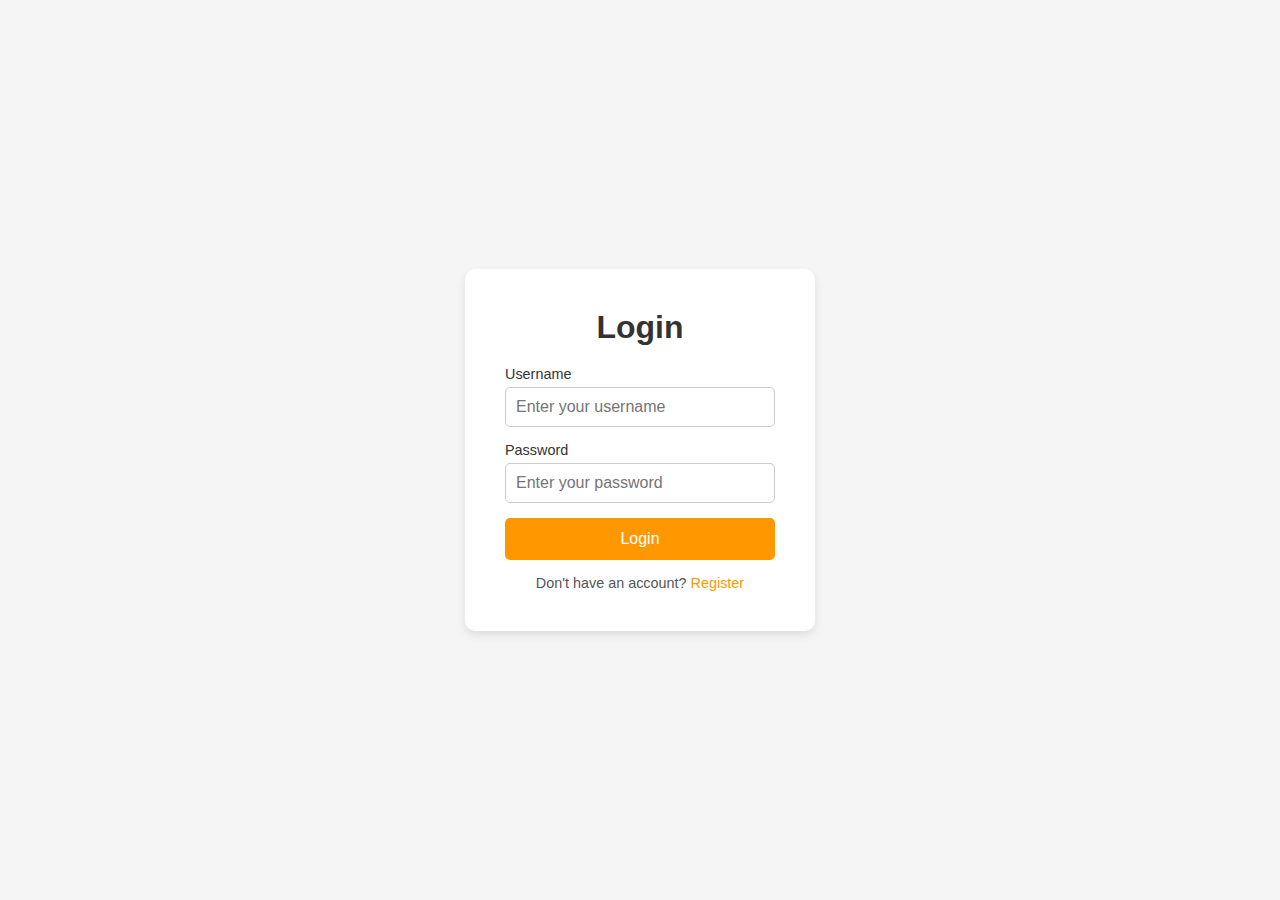
<file: login.html>
<!DOCTYPE html>
<html lang="en">

<head>
    <meta charset="UTF-8">
    <meta name="viewport" content="width=device-width, initial-scale=1.0">
    <title>Login | ShopEasy</title>
    <link rel="stylesheet" href="login.css">
</head>

<body>

    <div class="login-container">
        <h1>Login</h1>
        <form id="loginForm">
            <div class="input-group">
                <label for="username">Username</label>
                <input type="text" id="username" placeholder="Enter your username" required>
            </div>

            <div class="input-group">
                <label for="password">Password</label>
                <input type="password" id="password" placeholder="Enter your password" required>
            </div>

            <button type="submit">Login</button>

            <p class="signup-link">Don't have an account? <a href="register.html">Register</a></p>
        </form>
    </div>

    <script src="login.js"></script>
</body>

</html>
</file>
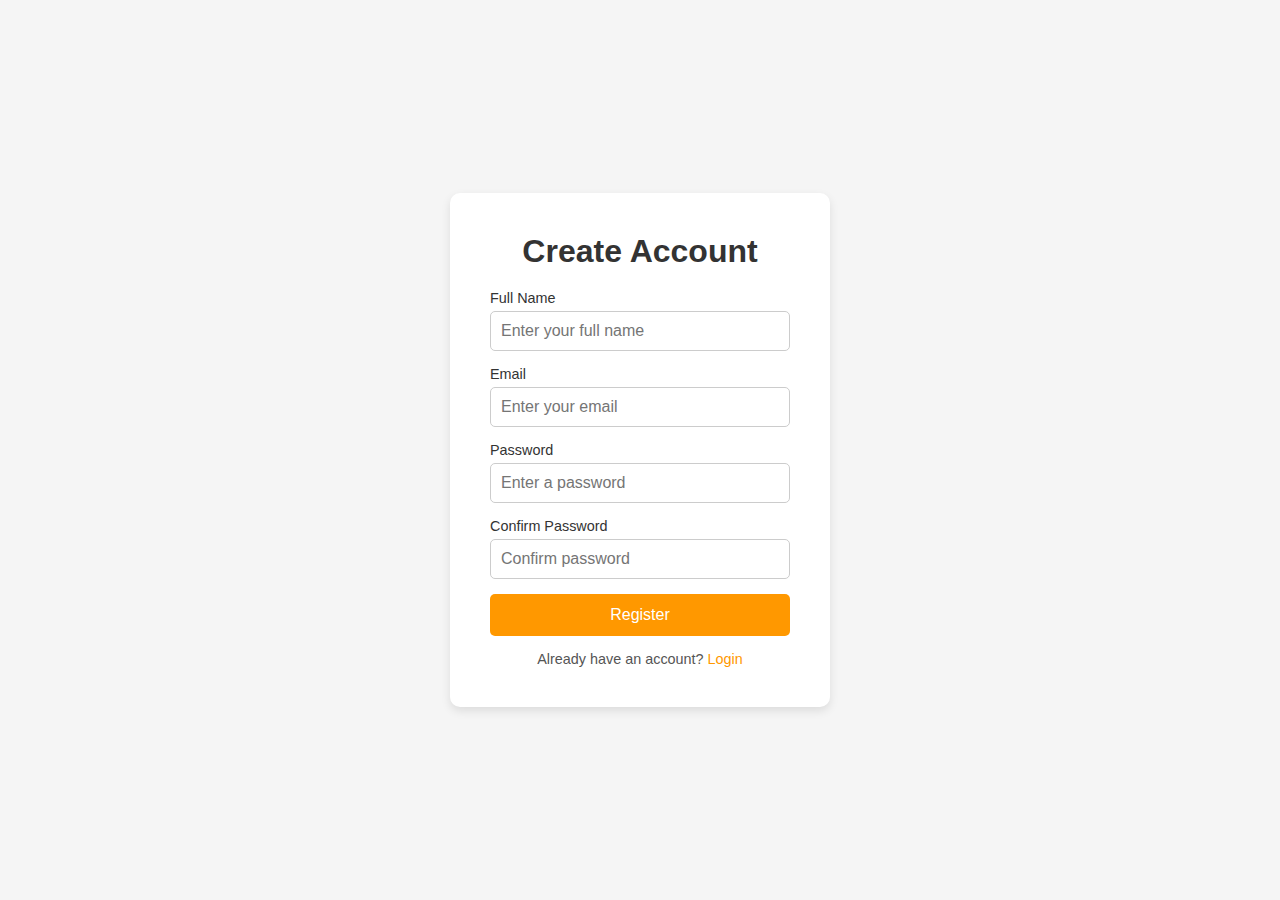
<file: register.html>
<!DOCTYPE html>
<html lang="en">

<head>
    <meta charset="UTF-8">
    <meta name="viewport" content="width=device-width, initial-scale=1.0">
    <title>Register | ShopEasy</title>
    <link rel="stylesheet" href="register.css">
</head>

<body>

    <div class="register-container">
        <h1>Create Account</h1>
        <form id="registerForm">
            <div class="input-group">
                <label for="fullname">Full Name</label>
                <input type="text" id="fullname" placeholder="Enter your full name" required>
            </div>

            <div class="input-group">
                <label for="email">Email</label>
                <input type="email" id="email" placeholder="Enter your email" required>
            </div>

            <!-- <div class="input-group">
                <label for="username">Username</label>
                <input type="text" id="username" placeholder="Choose a username" required>
            </div> -->

            <div class="input-group">
                <label for="password">Password</label>
                <input type="password" id="password" placeholder="Enter a password" required>
            </div>

            <div class="input-group">
                <label for="confirmPassword">Confirm Password</label>
                <input type="password" id="confirmPassword" placeholder="Confirm password" required>
            </div>

            <button type="submit">Register</button>

            <p class="login-link">Already have an account? <a href="login.html">Login</a></p>
        </form>
    </div>

    <script src="register.js"></script>
</body>

</html>
</file>
<file: login.css>
* {
    margin: 0;
    padding: 0;
    box-sizing: border-box;
}

body {
    font-family: Arial, sans-serif;
    background: #f5f5f5;
    display: flex;
    justify-content: center;
    align-items: center;
    height: 100vh;
}

.login-container {
    background: #fff;
    padding: 40px;
    border-radius: 10px;
    box-shadow: 0 4px 10px rgba(0, 0, 0, 0.1);
    width: 350px;
    text-align: center;
}

.login-container h1 {
    margin-bottom: 20px;
    color: #333;
}

.input-group {
    text-align: left;
    margin-bottom: 15px;
}

.input-group label {
    display: block;
    font-size: 0.9em;
    margin-bottom: 5px;
    color: #333;
}

.input-group input {
    width: 100%;
    padding: 10px;
    font-size: 1em;
    border: 1px solid #ccc;
    border-radius: 5px;
}

button {
    width: 100%;
    padding: 12px;
    font-size: 1em;
    border: none;
    border-radius: 5px;
    background: #ff9800;
    color: #fff;
    cursor: pointer;
    transition: background 0.3s;
}

button:hover {
    background: #e68900;
}

.signup-link {
    margin-top: 15px;
    font-size: 0.9em;
    color: #555;
}

.signup-link a {
    color: #ff9800;
    text-decoration: none;
}

.signup-link a:hover {
    text-decoration: underline;
}
</file>
<file: register.css>
* {
    margin: 0;
    padding: 0;
    box-sizing: border-box;
}

body {
    font-family: Arial, sans-serif;
    background: #f5f5f5;
    display: flex;
    justify-content: center;
    align-items: center;
    height: 100vh;
}

.register-container {
    background: #fff;
    padding: 40px;
    border-radius: 10px;
    box-shadow: 0 4px 10px rgba(0, 0, 0, 0.1);
    width: 380px;
    text-align: center;
}

.register-container h1 {
    margin-bottom: 20px;
    color: #333;
}

.input-group {
    text-align: left;
    margin-bottom: 15px;
}

.input-group label {
    display: block;
    font-size: 0.9em;
    margin-bottom: 5px;
    color: #333;
}

.input-group input {
    width: 100%;
    padding: 10px;
    font-size: 1em;
    border: 1px solid #ccc;
    border-radius: 5px;
}

button {
    width: 100%;
    padding: 12px;
    font-size: 1em;
    border: none;
    border-radius: 5px;
    background: #ff9800;
    color: #fff;
    cursor: pointer;
    transition: background 0.3s;
}

button:hover {
    background: #e68900;
}

.login-link {
    margin-top: 15px;
    font-size: 0.9em;
    color: #555;
}

.login-link a {
    color: #ff9800;
    text-decoration: none;
}

.login-link a:hover {
    text-decoration: underline;
}
</file>
